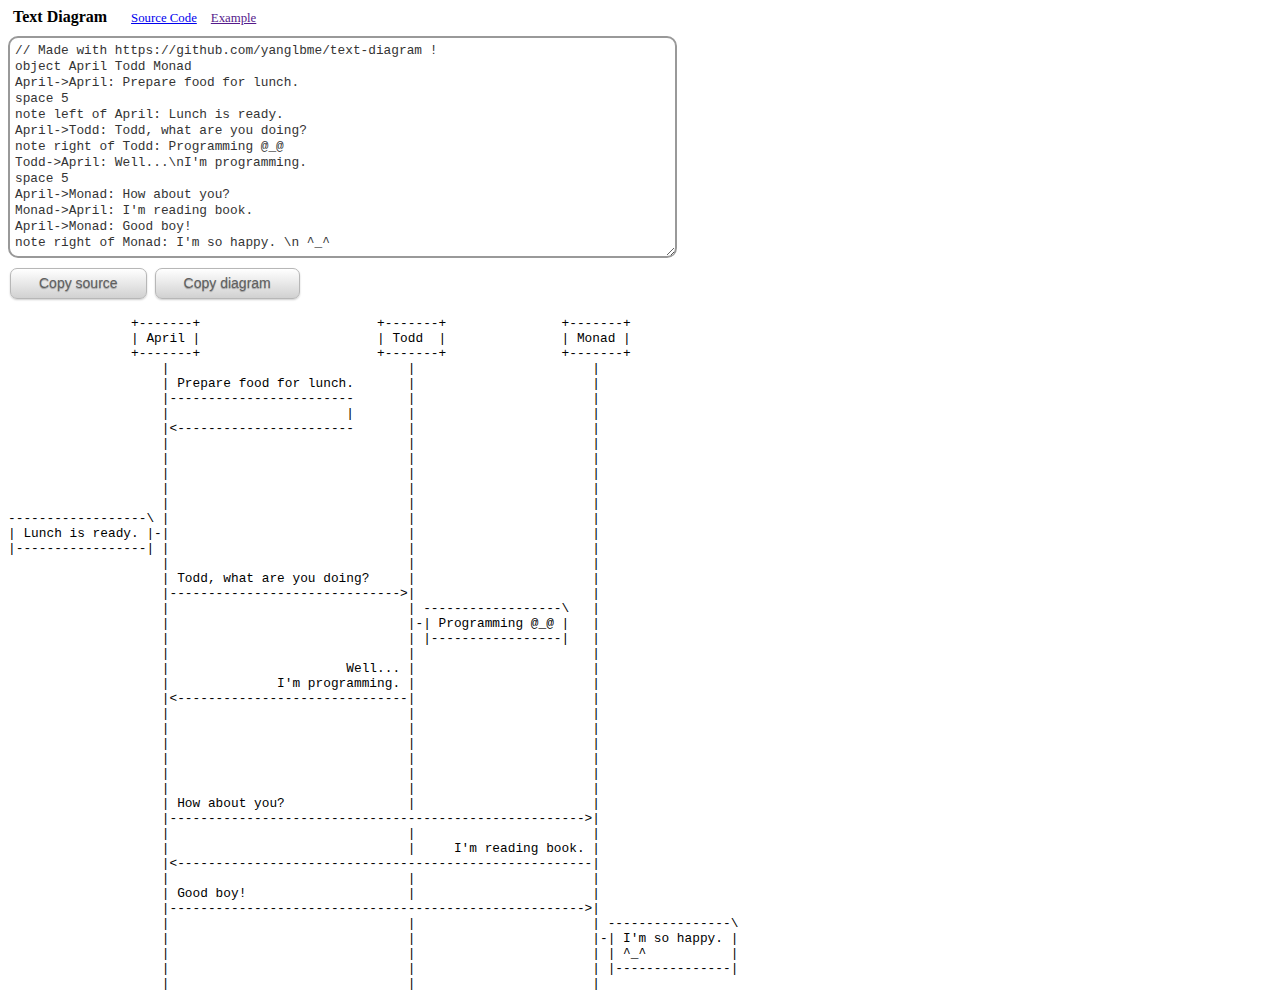
<file: index.html>
<html>

<head>
    <meta http-equiv="Content-Type" content="text/html; charset=UTF-8">
    <title>Text Diagram</title>
    <link rel="stylesheet" type="text/css" href="style.css" />

    <script language="javascript">var ie = 0; </script>
    <script language="vbscript">ie = 1</script>
</head>

<body>
    <div id='header'>
        <label>
            <strong>Text Diagram</strong>
        </label>
        <a href='https://github.com/yanglbme/text-diagram' style='padding-left: 20px'>Source Code</a>
        <a href='' style='padding-left: 10px' onclick='javascript:example(); return false;'>Example</a>
    </div>

    <textarea id='src' class='code_box' rows="13" cols="80" style='margin-top:10px;' oninput='javascript:draw();'>
// Made with https://github.com/yanglbme/text-diagram !
object April Todd Monad
April->April: Prepare food for lunch.
space 5
note left of April: Lunch is ready.
April->Todd: Todd, what are you doing?
note right of Todd: Programming @_@
Todd->April: Well...\nI'm programming.
space 5
April->Monad: How about you?
Monad->April: I'm reading book.
April->Monad: Good boy!
note right of Monad: I'm so happy. \n ^_^</textarea>

    <div id='btn_div'>
        <button class='btn white' onclick='javascript:copy_source();'>Copy source</button>
        <button class='btn white' onclick='javascript:copy_diagram();'>Copy diagram</button>
    </div>

    <div id='msg' style='color:red'></div>
    <div id='canvas'></div>

    <script src='text-diagram.js'></script>
    <script>
        function message(text) {
            var msg = document.getElementById('msg');
            msg.innerHTML = text;
        }

        function clear_canvas() {
            var canvas = document.getElementById('canvas');

            if (canvas.hasChildNodes()) {
                while (canvas.childNodes.length >= 1) {
                    canvas.removeChild(canvas.firstChild);
                }
            }
        }

        function copy_source() {
            let source = document.getElementById('src');
            source.select();
            document.execCommand('Copy');
            if (window.getSelection) {
                window.getSelection().removeAllRanges();
            }
        }

        function copy_diagram() {
            // Create a new textarea element and give it id='t'
            let textarea = document.createElement('textarea')
            textarea.id = 't'
            // Optional step to make less noise on the page, if any!
            textarea.style.height = 0
            // Now append it to your page somewhere, I chose <body>
            document.body.appendChild(textarea)
            // Give our textarea a value of whatever inside the div of id='to-copy'
            textarea.value = document.getElementById('diagram').innerText
            // Now copy whatever inside the textarea to clipboard
            let selector = document.querySelector('#t')
            selector.select()
            document.execCommand('copy')
            // Remove the textarea
            document.body.removeChild(textarea)
        }

        function draw() {
            clear_canvas();
            message('');

            var src = document.getElementById('src');
            var dom_ele = sequence_diagram(src.value);
            if (null != dom_ele) {
                var canvas = document.getElementById('canvas');
                canvas.appendChild(dom_ele);
            }
            else {
                message('Syntax error');
            }
        }

        function example() {
            var src = document.getElementById('src');
            src.value = "// Made with https://github.com/yanglbme/text-diagram !\n"
                + "object April Todd Monad\n"
                + "April->April: Prepare food for lunch.\n"
                + "space 5\n"
                + "note left of April: Lunch is ready\n"
                + "April->Todd: Todd, what are you doing?\n"
                + "note right of Todd: Programming @_@\n"
                + "Todd->April: Well...\\nI'm programming.\n"
                + "space 5\n"
                + "April->Monad: How about you?\n"
                + "Monad->April: I'm reading book.\n"
                + "April->Monad: Good boy!\n"
                + "note right of Monad: I'm so happy. \\n ^_^\n"
                ;

            draw();
        }

        draw();
    </script>
</body>

</html>
</file>
<file: style.css>
.btn {
  color: black;
  display: inline-block;
  zoom: 1; /* zoom and *display = ie7 hack for display:inline-block */
  *display: inline;
  vertical-align: baseline;
  margin: 0 2px;
  outline: none;
  cursor: pointer;
  text-align: center;
  text-decoration: none;
  font: 14px/100% Arial, Helvetica, sans-serif;
  padding: 0.5em 2em 0.55em;
  text-shadow: 0 1px 1px rgba(0, 0, 0, 0.3);
  -webkit-border-radius: 0.5em;
  -moz-border-radius: 0.5em;
  border-radius: 0.5em;
  -webkit-box-shadow: 0 1px 2px rgba(0, 0, 0, 0.2);
  -moz-box-shadow: 0 1px 2px rgba(0, 0, 0, 0.2);
  box-shadow: 0 1px 2px rgba(0, 0, 0, 0.2);
}

.btn:hover {
  text-decoration: none;
}

.btn:active {
  position: relative;
  top: 1px;
}

.white {
  color: #606060;
  border: solid 1px #b7b7b7;
  background: #fff;
  background: -webkit-gradient(
    linear,
    left top,
    left bottom,
    from(#fff),
    to(#d1d1d1)
  );
  background: -moz-linear-gradient(top, #fff, #d1d1d1);
  filter: progid:DXImageTransform.Microsoft.gradient(startColorstr='#ffffff', endColorstr='#d1d1d1');
}

.white:hover {
  background: #d1d1d1;
  background: -webkit-gradient(
    linear,
    left top,
    left bottom,
    from(#fff),
    to(#c1c1c1)
  );
  background: -moz-linear-gradient(top, #fff, #c1c1c1);
  filter: progid:DXImageTransform.Microsoft.gradient(startColorstr='#ffffff', endColorstr='#c1c1c1');
}

.white:active {
  color: #d1d1d1;
  background: -webkit-gradient(
    linear,
    left top,
    left bottom,
    from(#d1d1d1),
    to(#fff)
  );
  background: -moz-linear-gradient(top, #d1d1d1, #fff);
  filter: progid:DXImageTransform.Microsoft.gradient(startColorstr='#d1d1d1', endColorstr='#ffffff');
}

.code_box {
  font-family: "Bitstream Vera Sans Mono", "Consolas", "Courier New";
  line-height: 16px;
  font-size: 0.8em;

  position: relative;
  padding: 5px;
  border: 2px solid #999999;
  color: #333;
  background: #fff;
  /* css3 */
  -webkit-border-radius: 10px;
  -moz-border-radius: 10px;
  border-radius: 10px;
}

#btn_div {
  padding-top: 10px;
  padding-bottom: 5px;
}

#canvas pre {
  font-family: "Bitstream Vera Sans Mono", "Lucida Console", "Courier New";
  font-size: 0.8em;
}

#title {
  font-size: 1.2em;
  font-weight: bold;
  padding-right: 10px;
}

#header {
  padding-left: 5px;
}

#header a {
  font-size: 0.8em;
}
</file>
